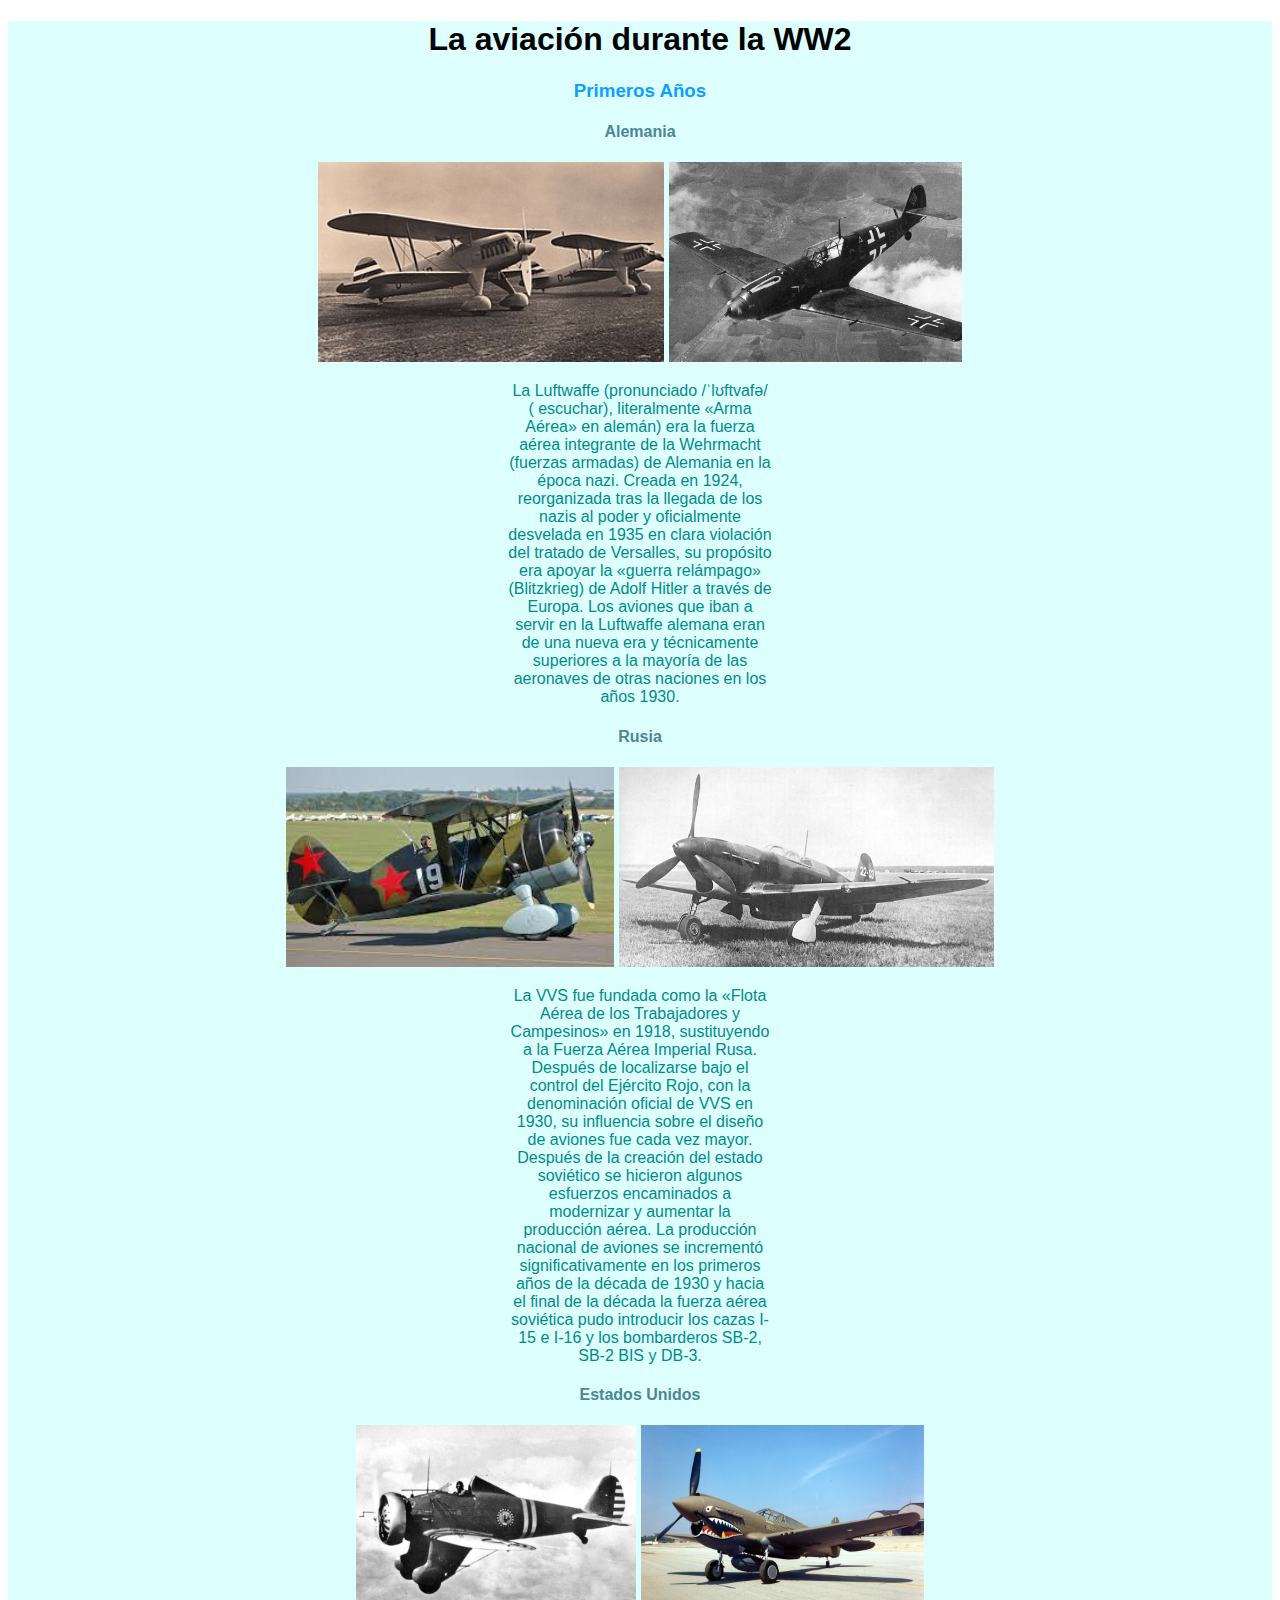
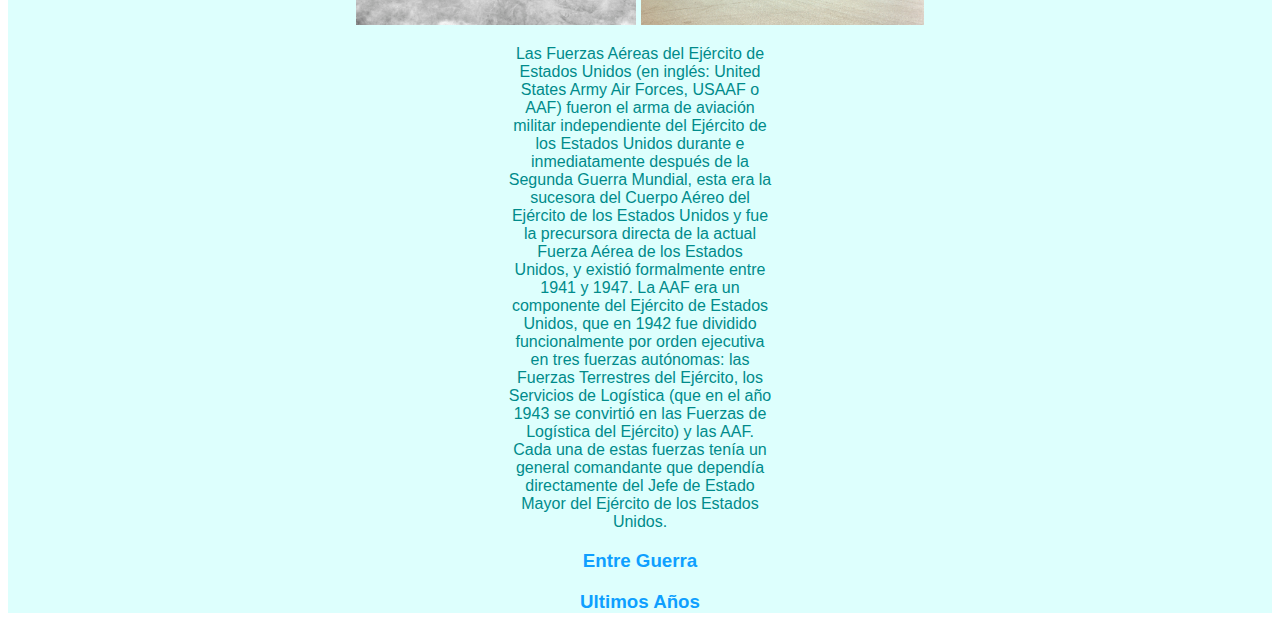
<file: index.html>
<!DOCTYPE html>
<html lang="en">
  <head>
    <meta charset="UTF-8" />
    <meta http-equiv="X-UA-Compatible" content="IE=edge" />
    <meta name="viewport" content="width=device-width, initial-scale=1.0" />
    <link rel="stylesheet" href="css/style.css" />

    <title>Aviacion durante WW2</title>
  </head>
  <body>
    <div align="center">
      <h1>La aviación durante la WW2</h1>
      <p></p>
      <h3>Primeros Años</h3>
      <h4>Alemania</h4>
      <img src="h51.jpg" height="200"/>
      <img src="bf.jpg" height="200"/>
     
      <p>
        La Luftwaffe (pronunciado /ˈlʊftvafə/ ( escuchar), literalmente «Arma
        Aérea» en alemán) era la fuerza aérea integrante de la Wehrmacht
        (fuerzas armadas) de Alemania en la época nazi. Creada en 1924,
        reorganizada tras la llegada de los nazis al poder y oficialmente
        desvelada en 1935 en clara violación del tratado de Versalles, su
        propósito era apoyar la «guerra relámpago» (Blitzkrieg) de Adolf Hitler
        a través de Europa. Los aviones que iban a servir en la Luftwaffe
        alemana eran de una nueva era y técnicamente superiores a la mayoría de
        las aeronaves de otras naciones en los años 1930.
      </p>
      <h4>Rusia</h4>
      <img src="i15.jpg" height="200"/>
      <img src="yak.JPG" height="200" />
      
      <p>
        La VVS fue fundada como la «Flota Aérea de los Trabajadores y
        Campesinos» en 1918, sustituyendo a la Fuerza Aérea Imperial Rusa.
        Después de localizarse bajo el control del Ejército Rojo, con la
        denominación oficial de VVS en 1930, su influencia sobre el diseño de
        aviones fue cada vez mayor. Después de la creación del estado soviético
        se hicieron algunos esfuerzos encaminados a modernizar y aumentar la
        producción aérea. La producción nacional de aviones se incrementó
        significativamente en los primeros años de la década de 1930 y hacia el
        final de la década la fuerza aérea soviética pudo introducir los cazas
        I-15 e I-16 y los bombarderos SB-2, SB-2 BIS y DB-3.
      </p>
      <h4>Estados Unidos</h4>
      <img src="p26.jpg" height="200" />
      <img src="p40.jpg" height="200" />
      
      <p>
        Las Fuerzas Aéreas del Ejército de Estados Unidos (en inglés: United
        States Army Air Forces, USAAF o AAF) fueron el arma de aviación militar
        independiente del Ejército de los Estados Unidos durante e
        inmediatamente después de la Segunda Guerra Mundial, esta era la
        sucesora del Cuerpo Aéreo del Ejército de los Estados Unidos y fue la
        precursora directa de la actual Fuerza Aérea de los Estados Unidos, y
        existió formalmente entre 1941 y 1947. La AAF era un componente del
        Ejército de Estados Unidos, que en 1942 fue dividido funcionalmente por
        orden ejecutiva en tres fuerzas autónomas: las Fuerzas Terrestres del
        Ejército, los Servicios de Logística (que en el año 1943 se convirtió en
        las Fuerzas de Logística del Ejército) y las AAF. Cada una de estas
        fuerzas tenía un general comandante que dependía directamente del Jefe
        de Estado Mayor del Ejército de los Estados Unidos.
      </p>
      <p></p>
      <h3>Entre Guerra</h3>
      <p></p>
      <h3>Ultimos Años</h3>
      <p></p>
    </div>
  </body>
</html>
</file>
<file: css/style.css>
h3{
  color: rgb(14, 159, 255);
}

h4{
  color: rgb(76, 134, 151);
}

p{
  color: darkcyan;
  margin-left: 500px; 
  margin-right: 500px;
}

div{
  font-family: sans-serif; 
  background-color: rgb(221, 255, 253);
}
</file>
